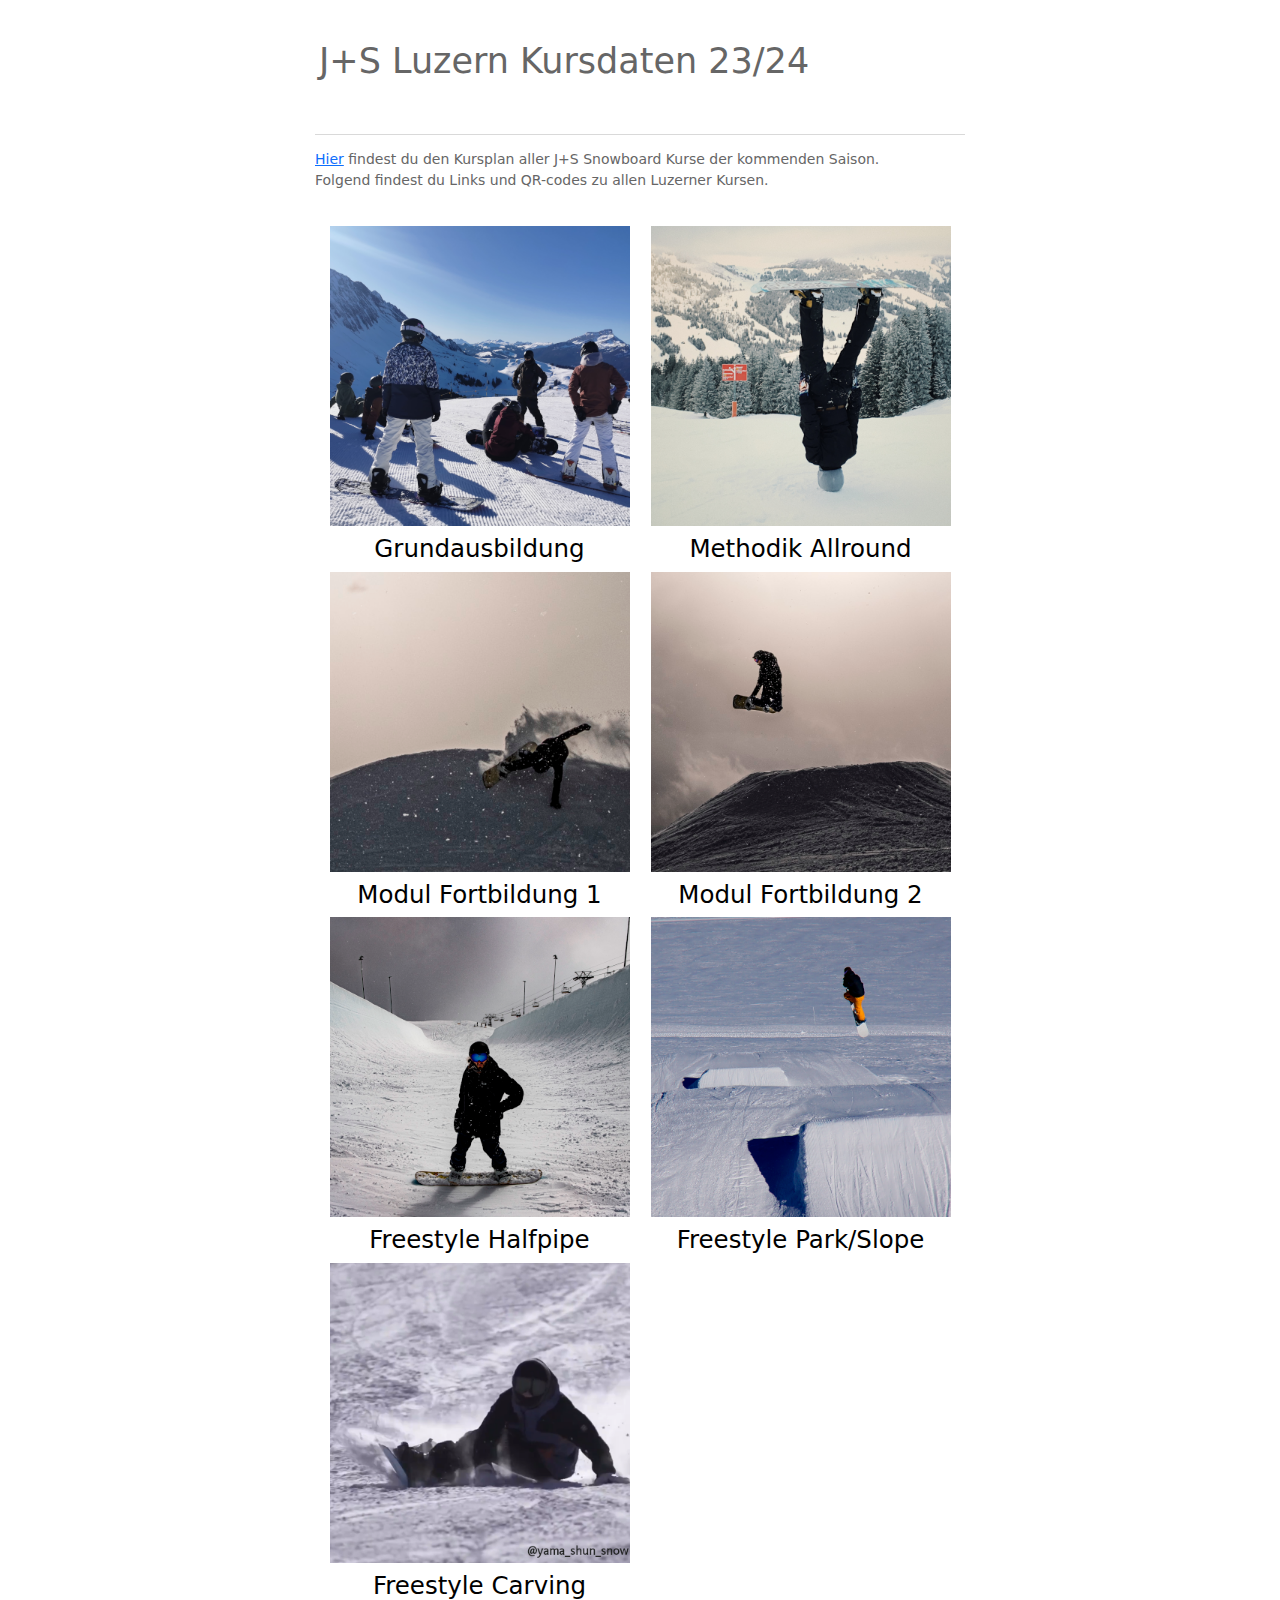
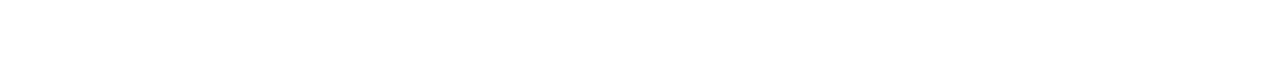
<file: index.html>
<!DOCTYPE html>
<html lang="en"><head><link rel="stylesheet" href="https://cdnjs.cloudflare.com/ajax/libs/font-awesome/5.15.3/css/all.min.css" integrity="sha512-iBBXm8fW90+nuLcSKlbmrPcLa0OT92xO1BIsZ+ywDWZCvqsWgccV3gFoRBv0z+8dLJgyAHIhR35VZc2oM/gI1w==" crossorigin="anonymous" referrerpolicy="no-referrer">
   
    <link rel="stylesheet" href="./bootstrap-5.2.2-dist\css\bootstrap.min.css">
    <link rel="stylesheet" href="./style.css">
    
        <meta charset="UTF-8">
        <meta name="viewport" content="width=device-width, initial-scale=1.0">
        <meta http-equiv="X-UA-Compatible" content="ie=edge">
        <title>J+S Luzern Kursdaten</title>
    </head>
    <body>
        <main>
        <div class="container">    <!-- container -->
            <div class="page-header">
                <div class="row title">
                    <!-- <div class="col-md-4 title"> -->
                    <h1>J+S Luzern Kursdaten 23/24</h1>
                    <!-- </div> -->
                </div>
            </div>  
            <div id="links" class="fa-pull-right">
                <a href="https://www.instagram.com/js_snowboard_luzern/" target="_blank"style=" color: black; text-decoration: none;">
                    <i class="fab fa-instagram"></i>
                </a>
            </div>
            <br>
            <hr>
            <div>
                <p>
                    <a href="https://www.nds.baspo.admin.ch/publicArea/cadreEducationStructure/cadre/education-structure/-1104100995586628585/schedule?lang=de&CadreEducationCourse_jsCoursePlan=%7B%22searchDefinition%22:%7B%22courseNumber%22:%22LU%20711%22%7D,%22filterDefinition%22:%7B%7D%7D">Hier</a> findest du den Kursplan aller J+S Snowboard Kurse der kommenden Saison. <br>
                    Folgend findest du Links und QR-codes zu allen Luzerner Kursen.
                </p>
            </div>
            <br>
            <div class="container-fluid">
                <div class="row">
                    <div class="col-lg-6">
                        <a class="thumbnailhl" href='https://www.nds.baspo.admin.ch/publicArea/cadreEducationStructure/cadre/education-structure/-1104100995586628585/schedule/registration/8647143246627808379' rel="noopener" target="_blank">
                            <div class="well">
                                    <img class="img-fluid thumbnail" src='/res/GA.png' onmouseover="this.src='/res/qr_GA.png';" onmouseout="this.src='/res/GA.png';" />
                                <h2 class="text-center"><small>Grundausbildung</small></h2>
                            </div>
                        </a>
                    </div>
                    <div class="col-lg-6">
                        <a class="thumbnailhl" href='https://www.nds.baspo.admin.ch/publicArea/cadreEducationStructure/cadre/education-structure/-1104100995586628585/schedule/registration/8649099276465574268' rel="noopener" target="_blank">
                            <div class="well">
                                    <img class="img-fluid thumbnail" src='/res/MM.png' onmouseover="this.src='/res/qr_MM.png';" onmouseout="this.src='/res/MM.png';" />
                                <h2 class="text-center"><small>Methodik Allround</small></h2>
                            </div>
                        </a>
                    </div>
                    <div class="col-lg-6">
                        <a class="thumbnailhl" href='https://www.nds.baspo.admin.ch/publicArea/cadreEducationStructure/cadre/education-structure/-1104100995586628585/schedule/registration/3510492677057363184' rel="noopener" target="_blank">
                            <div class="well">
                                    <img class="img-fluid thumbnail" src='/res/FK1.png' onmouseover="this.src='/res/qr_FK1.png';" onmouseout="this.src='/res/FK1.png';" />
                                <h2 class="text-center"><small>Modul Fortbildung 1</small></h2>
                            </div>
                        </a>
                    </div>
                    <div class="col-lg-6">
                        <a class="thumbnailhl" href='https://www.nds.baspo.admin.ch/publicArea/cadreEducationStructure/cadre/education-structure/-1104100995586628585/schedule/registration/3515160236893092249' rel="noopener" target="_blank">
                            <div class="well">
                                    <img class="img-fluid thumbnail" src='/res/FK2_.png' onmouseover="this.src='/res/qr_FK2.png';" onmouseout="this.src='/res/FK2_.png';" />
                                <h2 class="text-center"><small>Modul Fortbildung 2</small></h2>
                            </div>
                        </a>
                    </div>
                    <div class="col-lg-6">
                        <a class="thumbnailhl" href='https://www.nds.baspo.admin.ch/publicArea/cadreEducationStructure/cadre/education-structure/-1104100995586628585/schedule/registration/-1988746105630220639' rel="noopener" target="_blank">
                            <div class="well">
                                    <img class="img-fluid thumbnail" src='/res/Pipe.png' onmouseover="this.src='/res/qr_Pipe.png';" onmouseout="this.src='/res/Pipe.png';" />
                                <h2 class="text-center"><small>Freestyle Halfpipe</small></h2>
                            </div>
                        </a>
                    </div>
                    <div class="col-lg-6">
                        <a class="thumbnailhl" href='https://www.nds.baspo.admin.ch/publicArea/cadreEducationStructure/cadre/education-structure/-1104100995586628585/schedule/registration/5752213718317625900' rel="noopener" target="_blank">
                            <div class="well">
                                    <img class="img-fluid thumbnail" src='/res/Park.png' onmouseover="this.src='/res/qr_Park.png';" onmouseout="this.src='/res/Park.png';" />
                                <h2 class="text-center"><small>Freestyle Park/Slope</small></h2>
                            </div>
                        </a>
                    </div>
                    <div class="col-lg-6">
                        <a class="thumbnailhl" href='https://www.nds.baspo.admin.ch/publicArea/cadreEducationStructure/cadre/education-structure/-1104100995586628585/schedule/registration/-1982864540756233585' rel="noopener" target="_blank">
                            <div class="well">
                                    <img class="img-fluid thumbnail" src='/res/Carve.png' onmouseover="this.src='/res/qr_Carve.png';" onmouseout="this.src='/res/Carve.png';" />
                                <h2 class="text-center"><small>Freestyle Carving</small></h2>
                            </div>
                        </a>
                    </div>
                </div>
            </div>
        </div>
        </main>
        <script src="./bootstrap-5.2.2-dist/js/bootstrap.js"></script>
    </body>
</html>
</file>
<file: style.css>
* { 
    /* font-family:'Courier New', Courier, monospace; */
    font-size: 14px;
}
html {
    position:relative;
    min-height:100%
   }
body {
    margin-bottom:60px;
    background:#fff;
    color:#666
}

.container {
    width:auto;
    max-width:680px;
    padding:0 15px
}
.container .text-muted {
    margin:20px 0
}
.container .text-muted {
    margin:20px 0
}
.page-header {
    border-bottom-color:#aaa;
    margin:40px 0 10px
}

.lead {
    margin-bottom:35px
}
.page-body {
    line-height:22px;
    font-size:14px
}
h3 {
    text-align:center;
    font-size:15px;
    text-transform:uppercase;
    margin-top:10px;
    color:#666
}
.thumbnail {
    margin-bottom:5px;
    border:none;
    border-radius:0;
    margin-left: auto;
    margin-right: auto;
    display: block;
    /* width: 50%; */
    /* position: relative; */
    /* max-width: 100%; */
    /* width: 300px; */
}
.thumbnailhl{
    list-style: none;
    display: inline-block;
    text-align: center;
    text-decoration: none;
    background-color:transparent;
    color:#000;
    border-radius:0;
}
.thumbnailhl:hover{
    color:#999;
    opacity:.9
}

.project-entry {
    margin-bottom:20px;
    display:block
}
.project-entry a:hover {
    text-decoration:none
}
.project-description {
    margin-bottom:20px
}
.bottom-margin {
    margin-bottom:20px
}
.title>a {
    font-size:35px;
    list-style: none;
    display: inline-block;
    text-align: left;
    text-decoration: none;
    background-color:transparent;
    color:#000;
    border-radius:0;
    padding:10px 30px 10px 0
  }
   
  .row {
    display: flex;
    flex-wrap: wrap;
    padding: 0 4px;
  }
  
  /* Create four equal columns that sits next to each other */
  .column {
    flex: 25%;
    max-width: 90%;
    padding: 0 4px;
  }
  .column img {
    margin-top: 8px;
    vertical-align: middle;
    width: 100%;
  }
  /* Responsive layout - makes a two column-layout instead of four columns */
  @media screen and (max-width: 800px) {
    .column {
      flex: 50%;
      max-width: 50%;
    }
  }
  /* Responsive layout - makes the two columns stack on top of each other instead of next to each other */
  @media screen and (max-width: 600px) {
    .column {
      flex: 100%;
      max-width: 100%;
    }
  }
</file>
